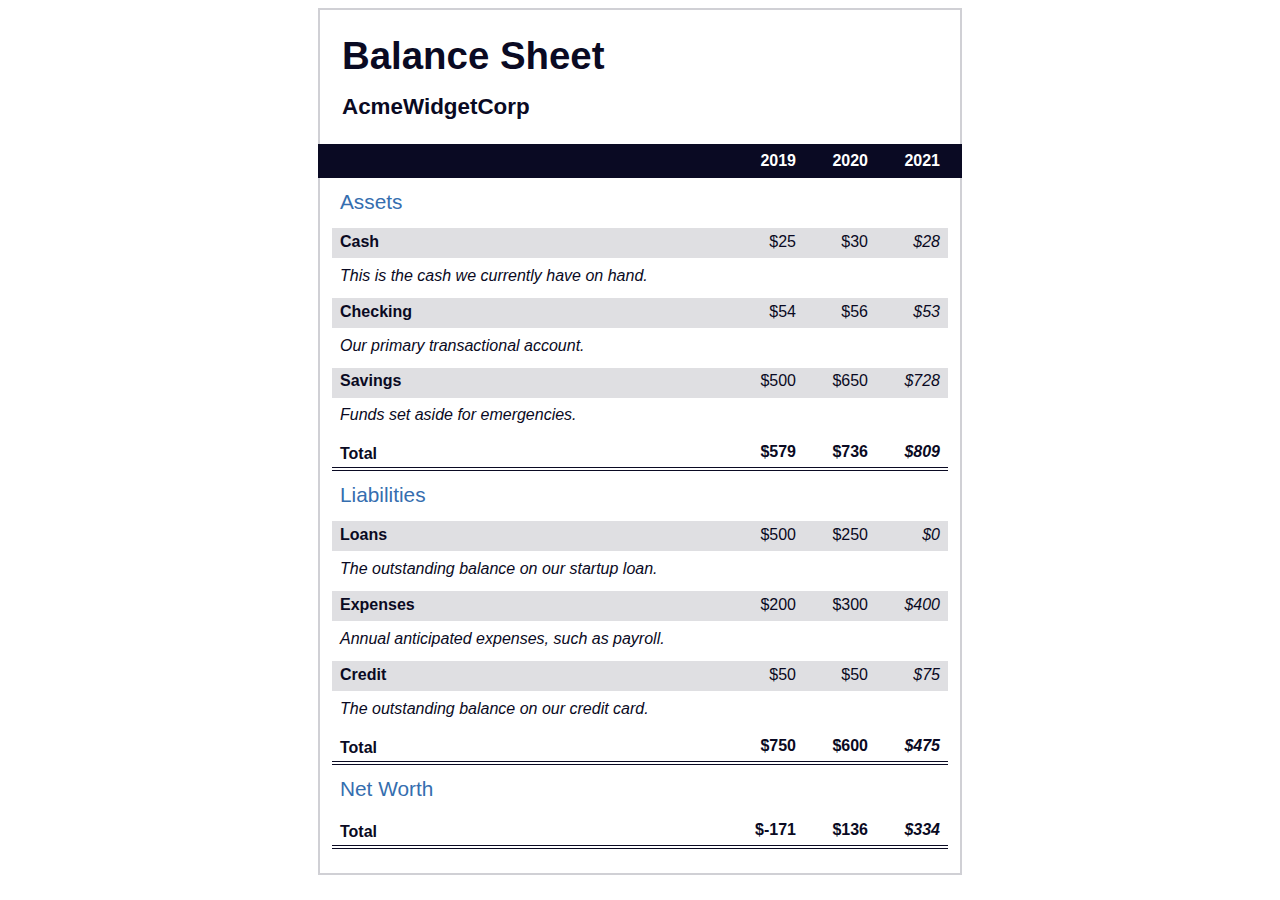
<file: freeCodeCamp-Balance-Sheet/index.html>
<!DOCTYPE html>
<html lang="en">
  <head>
    <meta charset="UTF-8">
    <meta name="viewport" content="width=device-width, initial-scale=1.0">
    <title>Balance Sheet</title>
    <link rel="stylesheet" href="./styles.css">
  </head>
  <body>
    <main>
      <section>
        <h1>
          <span class="flex">
            <span>AcmeWidgetCorp</span>
            <span>Balance Sheet</span>
          </span>
        </h1>
        <div id="years" aria-hidden="true">
          <span class="year">2019</span>
          <span class="year">2020</span>
          <span class="year">2021</span>
        </div>
        <div class="table-wrap">
          <table>
            <caption>Assets</caption>
            <thead>
              <tr>
                <td></td>
                <th><span class="sr-only year">2019</span></th>
                <th><span class="sr-only year">2020</span></th>
                <th class="current"><span class="sr-only year">2021</span></th>
              </tr>
            </thead>
            <tbody>
              <tr class="data">
                <th>Cash <span class="description">This is the cash we currently have on hand.</span></th>
                <td>$25</td>
                <td>$30</td>
                <td class="current">$28</td>
              </tr>
              <tr class="data">
                <th>Checking <span class="description">Our primary transactional account.</span></th>
                <td>$54</td>
                <td>$56</td>
                <td class="current">$53</td>
              </tr>
              <tr class="data">
                <th>Savings <span class="description">Funds set aside for emergencies.</span></th>
                <td>$500</td>
                <td>$650</td>
                <td class="current">$728</td>
              </tr>
              <tr class="total">
                <th>Total <span class="sr-only">Assets</span></th>
                <td>$579</td>
                <td>$736</td>
                <td class="current">$809</td>
              </tr>
            </tbody>
          </table>
          <table>
            <caption>Liabilities</caption>
            <thead>
              <tr>
              <td></td>
              <th><span class="sr-only">2019</span></th>
              <th><span class="sr-only">2020</span></th>
              <th><span class="sr-only">2021</span></th>
              </tr>
            </thead>
            <tbody>
              <tr class="data">
                <th>Loans <span class="description">The outstanding balance on our startup loan.</span></th>
                <td>$500</td>
                <td>$250</td>
                <td class="current">$0</td>
              </tr>
              <tr class="data">
                <th>Expenses <span class="description">Annual anticipated expenses, such as payroll.</span></th>
                <td>$200</td>
                <td>$300</td>
                <td class="current">$400</td>
              </tr>
              <tr class="data">
                <th>Credit <span class="description">The outstanding balance on our credit card.</span></th>
                <td>$50</td>
                <td>$50</td>
                <td class="current">$75</td>
              </tr>
              <tr class="total">
                <th>Total <span class="sr-only">Liabilities</span></th>
                <td>$750</td>
                <td>$600</td>
                <td class="current">$475</td>
              </tr>
            </tbody>
          </table>
          <table>
            <caption>Net Worth</caption>
            <thead>
              <tr>
              <td></td>
              <th><span class="sr-only">2019</span></th>
              <th><span class="sr-only">2020</span></th>
              <th><span class="sr-only">2021</span></th>
              </tr>
            </thead>
            <tbody>
              <tr class="total">
                <th>Total <span class="sr-only">Net Worth</span></th>
                <td>$-171</td>
                <td>$136</td>
                <td class="current">$334</td>
              </tr>
            </tbody>
          </table>
        </div>
      </section>
    </main>
  </body>
</html>
</file>
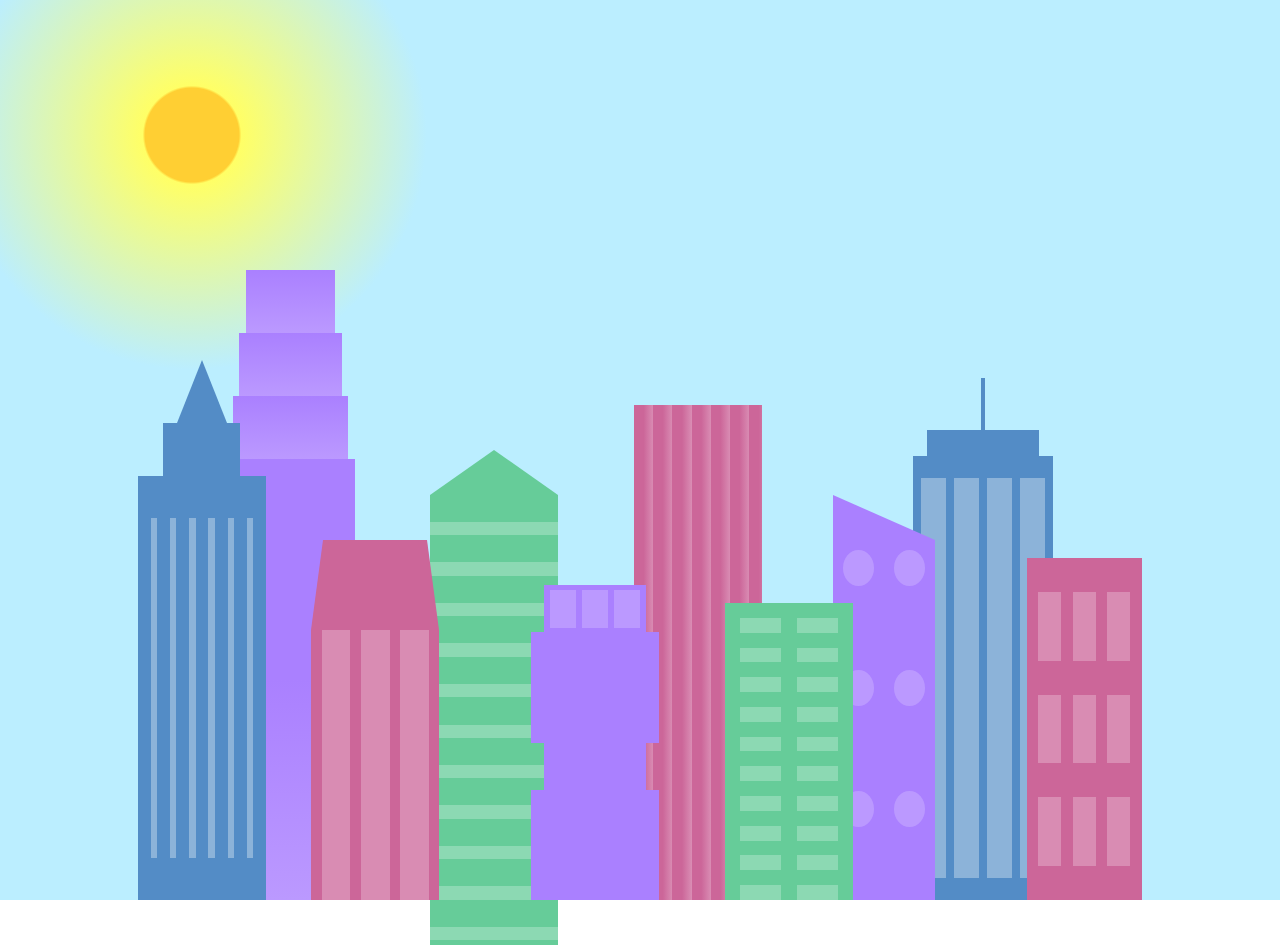
<file: freeCodeCamp-City-Sky/index.html>
<!DOCTYPE html>
<html lang="en">    
  <head>
    <meta charset="UTF-8">
    <title>City Skyline</title>
    <link href="styles.css" rel="stylesheet" />   
  </head>

  <body>
    <div class="background-buildings sky">
      <div></div>
      <div></div>
      <div class="bb1 building-wrap">
        <div class="bb1a bb1-window"></div>
        <div class="bb1b bb1-window"></div>
        <div class="bb1c bb1-window"></div>
        <div class="bb1d"></div>
      </div>
      <div class="bb2">
        <div class="bb2a"></div>
        <div class="bb2b"></div>
      </div>
      <div class="bb3"></div>
      <div></div>
      <div class="bb4 building-wrap">
        <div class="bb4a"></div>
        <div class="bb4b"></div>
        <div class="bb4c window-wrap">
          <div class="bb4-window"></div>
          <div class="bb4-window"></div>
          <div class="bb4-window"></div>
          <div class="bb4-window"></div>
        </div>
      </div>
      <div></div>
      <div></div>
    </div>

    <div class="foreground-buildings">
      <div></div>
      <div></div>
      <div class="fb1 building-wrap">
        <div class="fb1a"></div>
        <div class="fb1b"></div>
        <div class="fb1c"></div>
      </div>
      <div class="fb2">
        <div class="fb2a"></div>
        <div class="fb2b window-wrap">
          <div class="fb2-window"></div>
          <div class="fb2-window"></div>
          <div class="fb2-window"></div>
        </div>
      </div>
      <div></div>
      <div class="fb3 building-wrap">
        <div class="fb3a window-wrap">
          <div class="fb3-window"></div>
          <div class="fb3-window"></div>
          <div class="fb3-window"></div>
        </div>
        <div class="fb3b"></div>
        <div class="fb3a"></div>
        <div class="fb3b"></div>
      </div>
      <div class="fb4">
        <div class="fb4a"></div>
        <div class="fb4b">
          <div class="fb4-window"></div>
          <div class="fb4-window"></div>
          <div class="fb4-window"></div>
          <div class="fb4-window"></div>
          <div class="fb4-window"></div>
          <div class="fb4-window"></div>
        </div>
      </div>
      <div class="fb5"></div>
      <div class="fb6"></div>
      <div></div>
      <div></div>
    </div>
  </body>
</html>
</file>
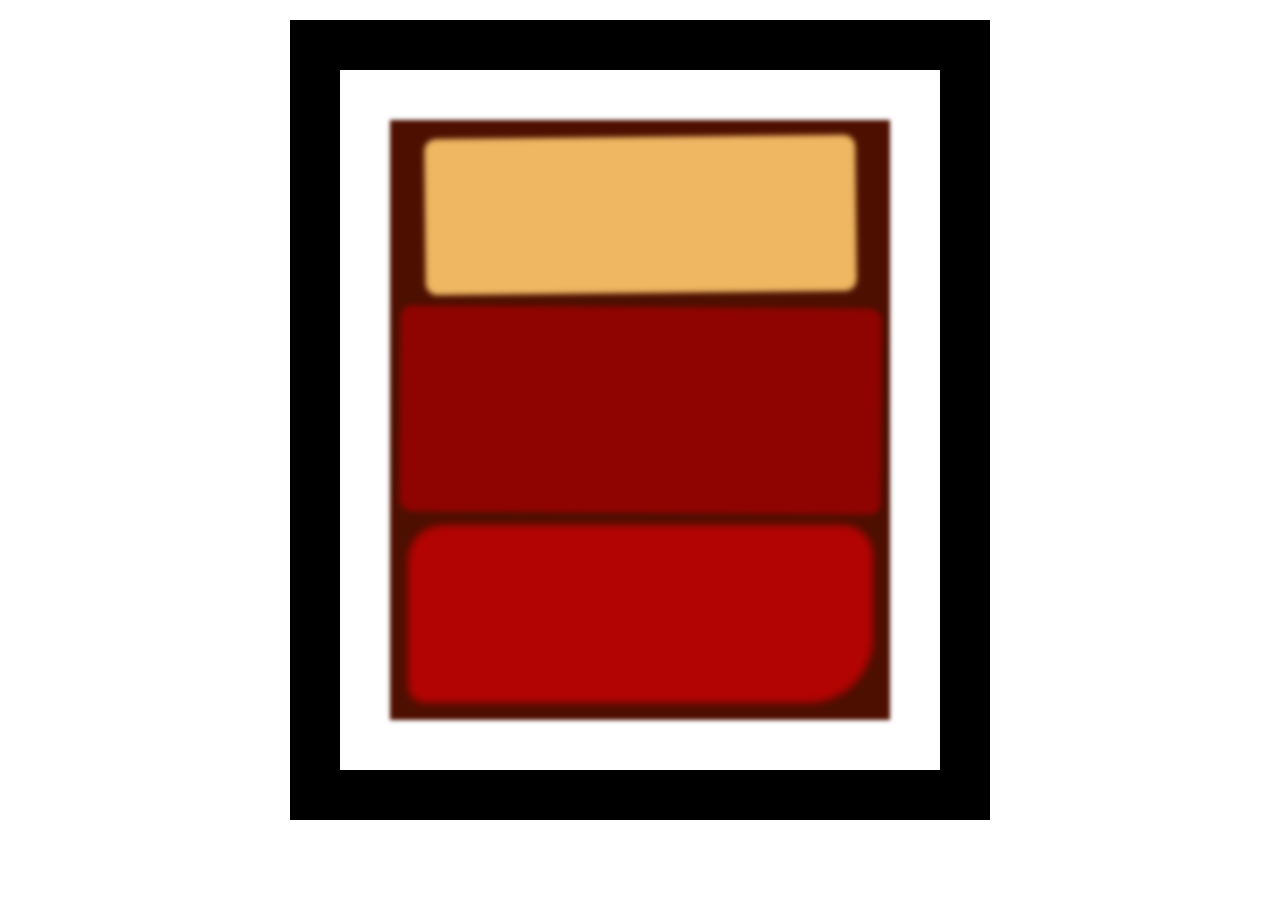
<file: freeCodeCamp-Cssbox/index.html>
<!DOCTYPE html>
<html lang="en">
  <head>
    <meta charset="UTF-8">
    <title>Rothko Painting</title>
    <link href="./styles.css" rel="stylesheet">
  </head>
  <body>
    <div class="frame">
      <div class="canvas">
        <div class="one"></div>
        <div class="two"></div>
        <div class="three"></div>
      </div>
    </div>
  </body>
</html>
</file>
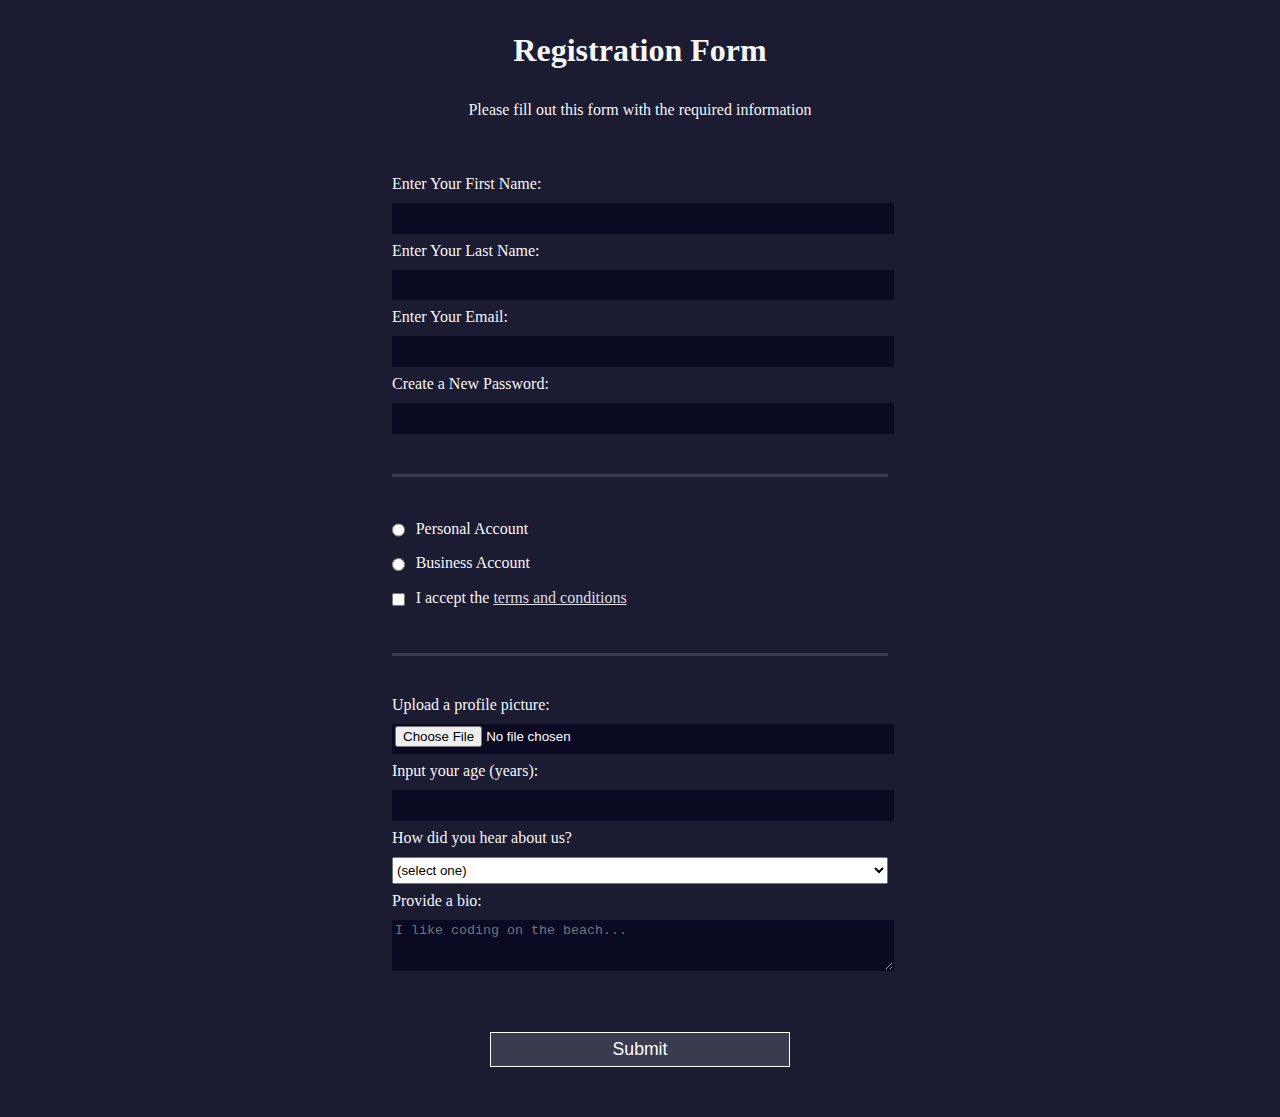
<file: freeCodeCamp-Form/index.html>
<!DOCTYPE html>
<html lang="en">
  <head>
    <meta charset="UTF-8">
    <title>Registration Form</title>
    <link rel="stylesheet" href="styles.css" />
  </head>
  <body>
    <h1>Registration Form</h1>
    <p>Please fill out this form with the required information</p>
    <form method="post" action='https://register-demo.freecodecamp.org'>
      <fieldset>
        <label for="first-name">Enter Your First Name: <input id="first-name" name="first-name" type="text" required /></label>
        <label for="last-name">Enter Your Last Name: <input id="last-name" name="last-name" type="text" required /></label>
        <label for="email">Enter Your Email: <input id="email" name="email" type="email" required /></label>
        <label for="new-password">Create a New Password: <input id="new-password" name="new-password" type="password" pattern="[a-z0-5]{8,}" required /></label>
      </fieldset>
      <fieldset>
        <label for="personal-account"><input id="personal-account" type="radio" name="account-type" class="inline" /> Personal Account</label>
        <label for="business-account"><input id="business-account" type="radio" name="account-type" class="inline" /> Business Account</label>
        <label for="terms-and-conditions">
          <input id="terms-and-conditions" type="checkbox" required name="terms-and-conditions" class="inline" /> I accept the <a href="https://www.freecodecamp.org/news/terms-of-service/">terms and conditions</a>
        </label>
      </fieldset>
      <fieldset>
        <label for="profile-picture">Upload a profile picture: <input id="profile-picture" type="file" name="file" /></label>
        <label for="age">Input your age (years): <input id="age" type="number" name="age" min="13" max="120" /></label>
        <label for="referrer">How did you hear about us?
          <select id="referrer" name="referrer">
            <option value="">(select one)</option>
            <option value="1">freeCodeCamp News</option>
            <option value="2">freeCodeCamp YouTube Channel</option>
            <option value="3">freeCodeCamp Forum</option>
            <option value="4">Other</option>
          </select>
        </label>
        <label for="bio">Provide a bio:
          <textarea id="bio" name="bio" rows="3" cols="30" placeholder="I like coding on the beach..."></textarea>
        </label>
      </fieldset>
      <input type="submit" value="Submit" />
    </form>
  </body>
</html>
</file>
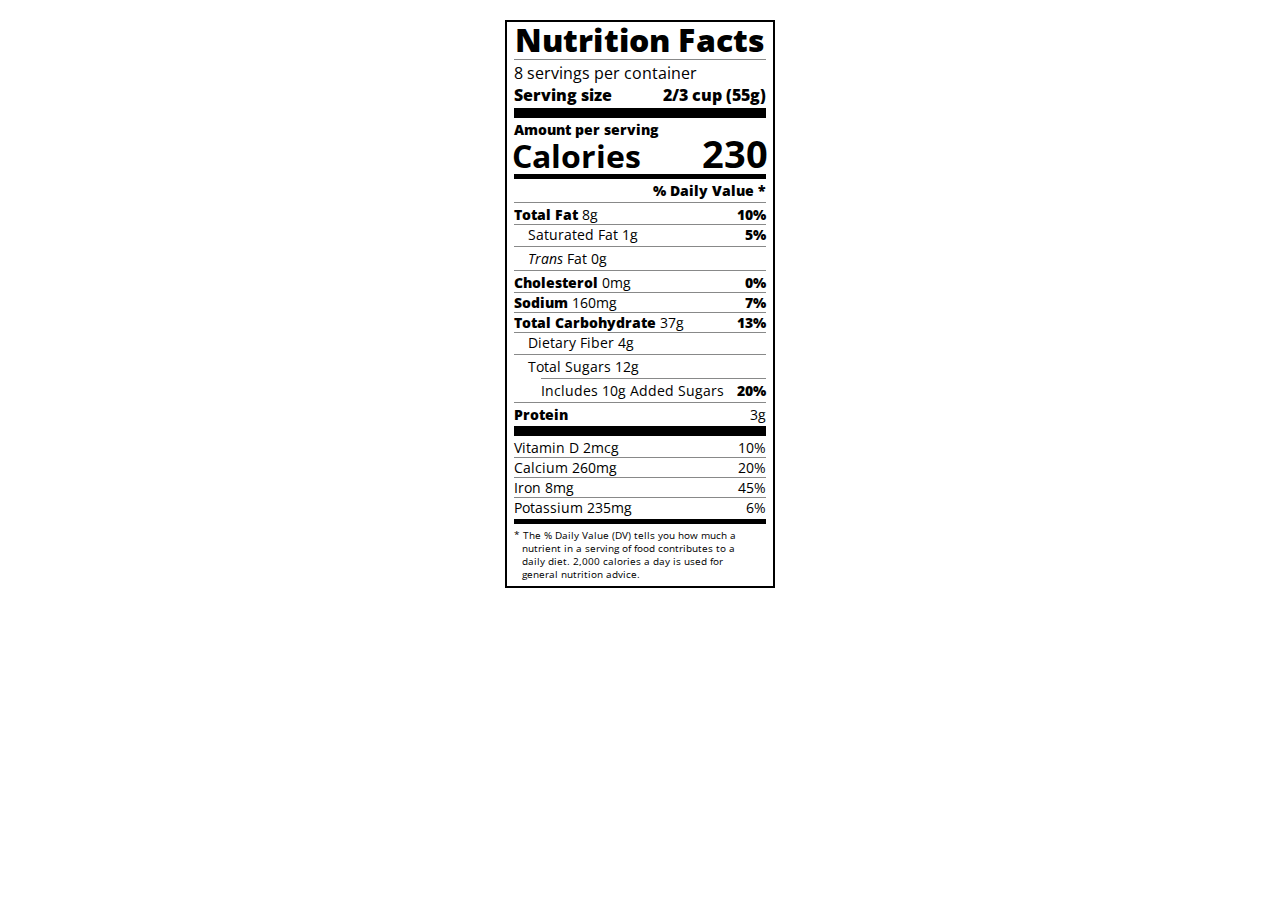
<file: freeCodeCamp-Nutritionlabel/index.html>
<!DOCTYPE html>
<html lang="en">

<head>
  <meta charset="UTF-8">
  <title>Nutrition Label</title>
  <link href="https://fonts.googleapis.com/css?family=Open+Sans:400,700,800" rel="stylesheet">
  <link href="./styles.css" rel="stylesheet">
</head>

<body>
  <div class="label">
    <header>
      <h1 class="bold">Nutrition Facts</h1>
      <div class="divider"></div>
      <p>8 servings per container</p>
      <p class="bold">Serving size <span>2/3 cup (55g)</span></p>
    </header>
    <div class="divider large"></div>
    <div class="calories-info">
      <div class="left-container">
        <h2 class="bold small-text">Amount per serving</h2>
        <p>Calories</p>
      </div>
      <span class="right">230</span>
    </div>
    <div class="divider medium"></div>
    <div class="daily-value small-text">
      <p class="bold right no-divider">% Daily Value *</p>
      <div class="divider"></div>
      <p><span><span class="bold">Total Fat</span> 8g</span> <span class="bold right">10%</span></p>
      <p class="indent no-divider">Saturated Fat 1g <span class="bold right">5%</span></p>
      <div class="divider"></div>
      <p class="indent no-divider"><span><i>Trans</i> Fat 0g</span></p>
      <div class="divider"></div>
      <p><span><span class="bold">Cholesterol</span> 0mg</span> <span class="right bold">0%</span></p>
      <p><span><span class="bold">Sodium</span> 160mg</span> <span class="right bold">7%</span></p>
      <p><span><span class="bold">Total Carbohydrate</span> 37g</span> <span class="right bold">13%</span></p>
      <p class="indent no-divider">Dietary Fiber 4g</p>
      <div class="divider"></div>
      <p class="indent no-divider">Total Sugars 12g</p>
      <div class="divider double-indent"></div>
      <p class="double-indent no-divider">Includes 10g Added Sugars <span class="right bold">20%</span>
      <div class="divider"></div>
      <p class="no-divider"><span class="bold">Protein</span> 3g</p>
      <div class="divider large"></div>
      <p>Vitamin D 2mcg <span>10%</span></p>
      <p>Calcium 260mg <span>20%</span></p>
      <p>Iron 8mg <span>45%</span></p>
      <p class="no-divider">Potassium 235mg <span>6%</span></p>
    </div>
    <div class="divider medium"></div>
    <p class="note">* The % Daily Value (DV) tells you how much a nutrient in a serving of food contributes to a daily
      diet. 2,000 calories a day is used for general nutrition advice.</p>
  </div>
</body>
</html>
</file>
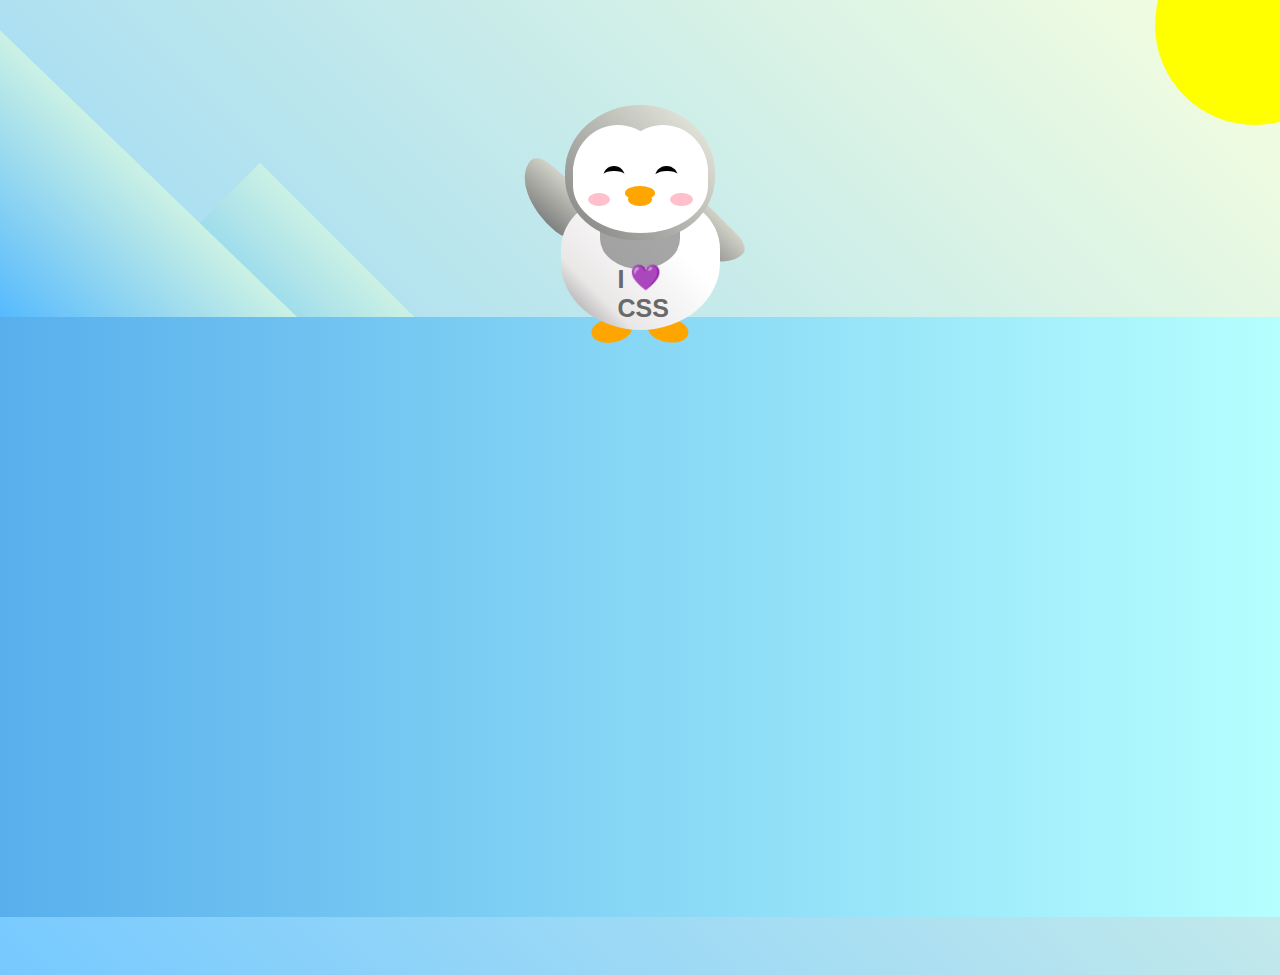
<file: freeCodeCamp-Pinguin/index.html>
<!DOCTYPE html>
<html lang="en">
  <head>
    <meta charset="UTF-8" />
    <link rel="stylesheet" href="./styles.css" />
    <title>Penguin</title>
    <meta name="viewport" content="width=device-width, initial-scale=1.0" />
  </head>

  <body>
    <div class="left-mountain"></div>
    <div class="back-mountain"></div>
    <div class="sun"></div>
    <div class="penguin">
      <div class="penguin-head">
        <div class="face left"></div>
        <div class="face right"></div>
        <div class="chin"></div>
        <div class="eye left">
          <div class="eye-lid"></div>
        </div>
        <div class="eye right">
          <div class="eye-lid"></div>
        </div>
        <div class="blush left"></div>
        <div class="blush right"></div>
        <div class="beak top"></div>
        <div class="beak bottom"></div>
      </div>
      <div class="shirt">
        <div>💜</div>
        <p>I CSS</p>
      </div> 
      <div class="penguin-body">
        <div class="arm left"></div>
        <div class="arm right"></div>
        <div class="foot left"></div>
        <div class="foot right"></div>
      </div>
    </div>

    <div class="ground"></div>
  </body>
</html>
</file>
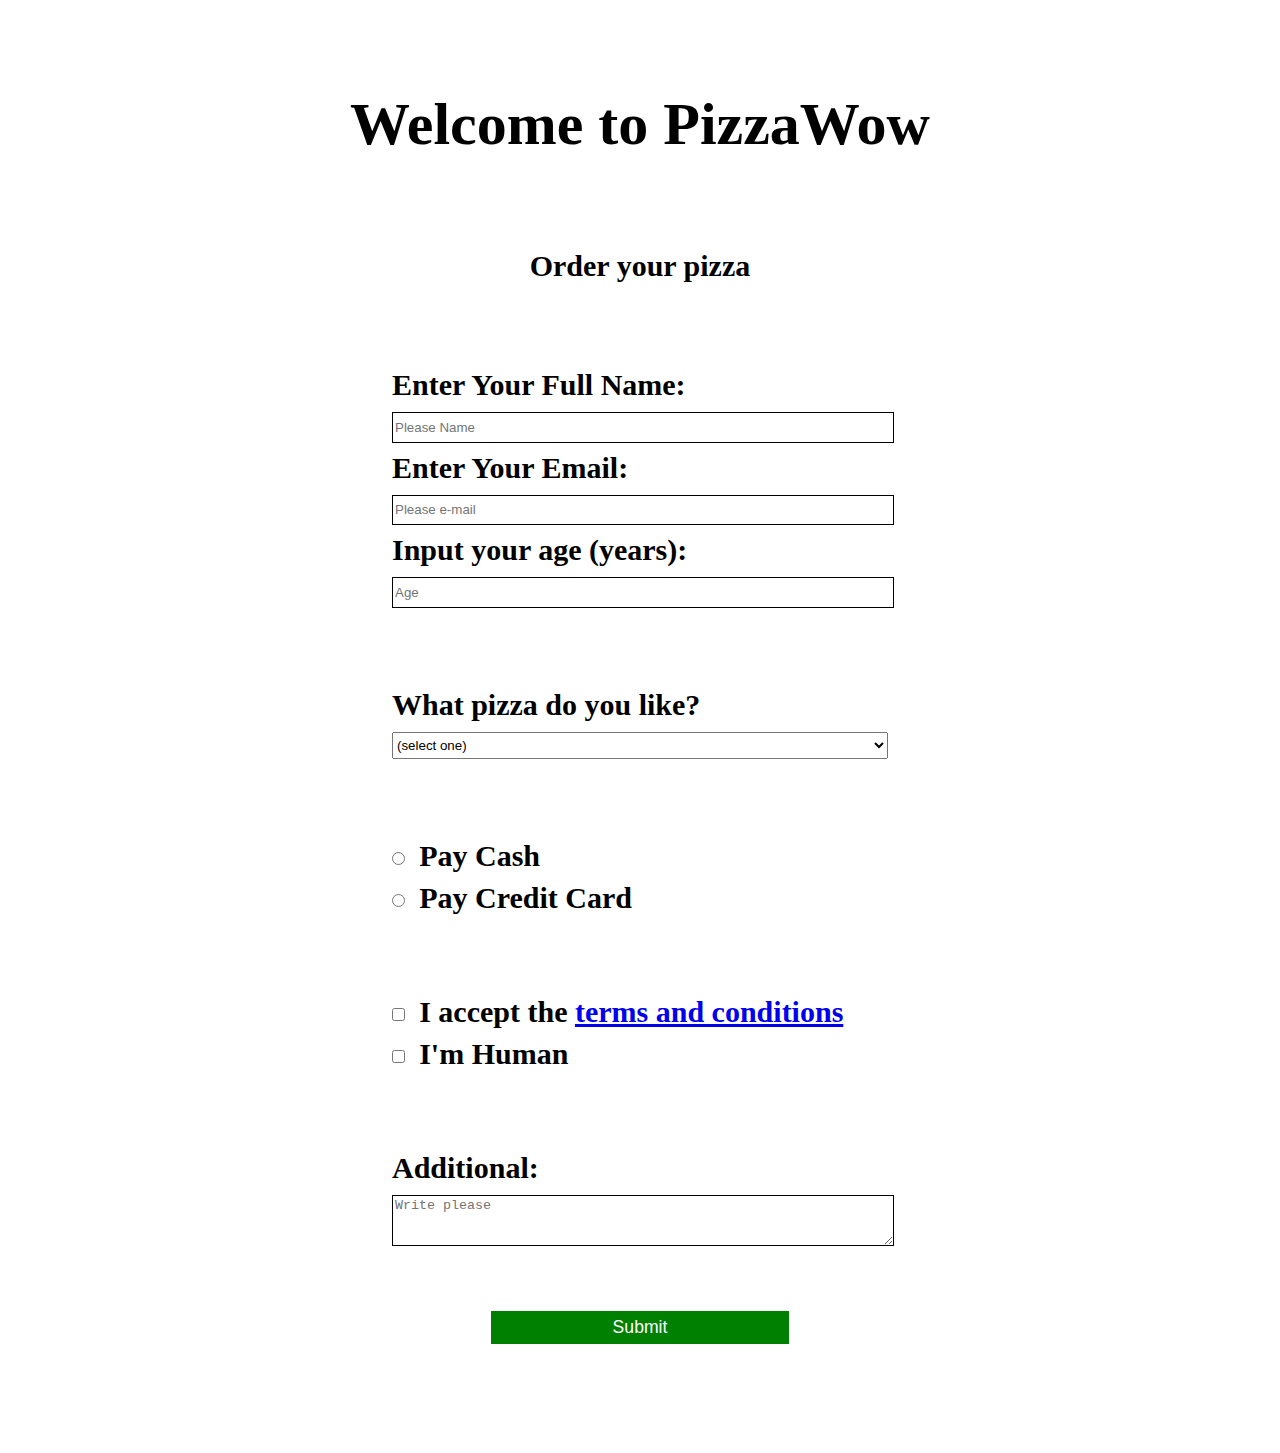
<file: freeCodeCamp-Pizza/index.html>
<!DOCTYPE html>
<html lang="en">
  <head>
    <meta charset="UTF-8">
    <title>Pizza Order</title>
    <link rel="stylesheet" href="styles.css" />
  </head>
  <body>
    <h1 id="title">Welcome to PizzaWow</h1>
    <p id="description">Order your pizza</p>
    <form id="survey-form">
      <fieldset>
        <label id="name-label">Enter Your Full Name: <input id="name" name="name" type="text" placeholder="Please Name" required /></label>
        <label id="email-label">Enter Your Email: <input id="email" name="email" type="email" placeholder="Please e-mail" required /></label>
        <label id="number-label">Input your age (years): <input id="number" type="number" name="age" min="13" max="120" placeholder="Age"/></label>
      </fieldset>
      <fieldset>
        <label for="referrer">What pizza do you like?
          <select id="dropdown" name="dropdown">
            <option value="">(select one)</option>
            <option value="1">Cheese</option>
            <option value="2">Peperoni</option>
            <option value="3">Mexican</option>
            <option value="4">Vegetables</option>
          </select>
        </label>
      </fieldset>
      <fieldset>
        <label for="personal-account"><input id="personal-account" type="radio" name="account-type" class="inline" value="personal" /> Pay Cash</label>
        <label for="business-account"><input id="business-account" type="radio" name="account-type" class="inline" value="business" /> Pay Credit Card</label>
      </fieldset>
      <fieldset>
        <label id="conditions">
          <input id="conditions" type="checkbox" required name="conditions" class="inline" value="condition"/> I accept the <a href="https://www.freecodecamp.org/news/terms-of-service/">terms and conditions</a></label>
          <label><input id="humans" type="checkbox" required name="humans" class="inline" value="human"/> I'm Human
        </label>
      </fieldset>
      <fieldset>
        <label for="bio">
Additional: <textarea id="bio" name="bio" rows="3" cols="30" placeholder="Write please"></textarea>
        </label>
      </fieldset> 
      <input id="submit" type="submit" value="Submit" />     
    </form> 
  </body>
</html>
</file>
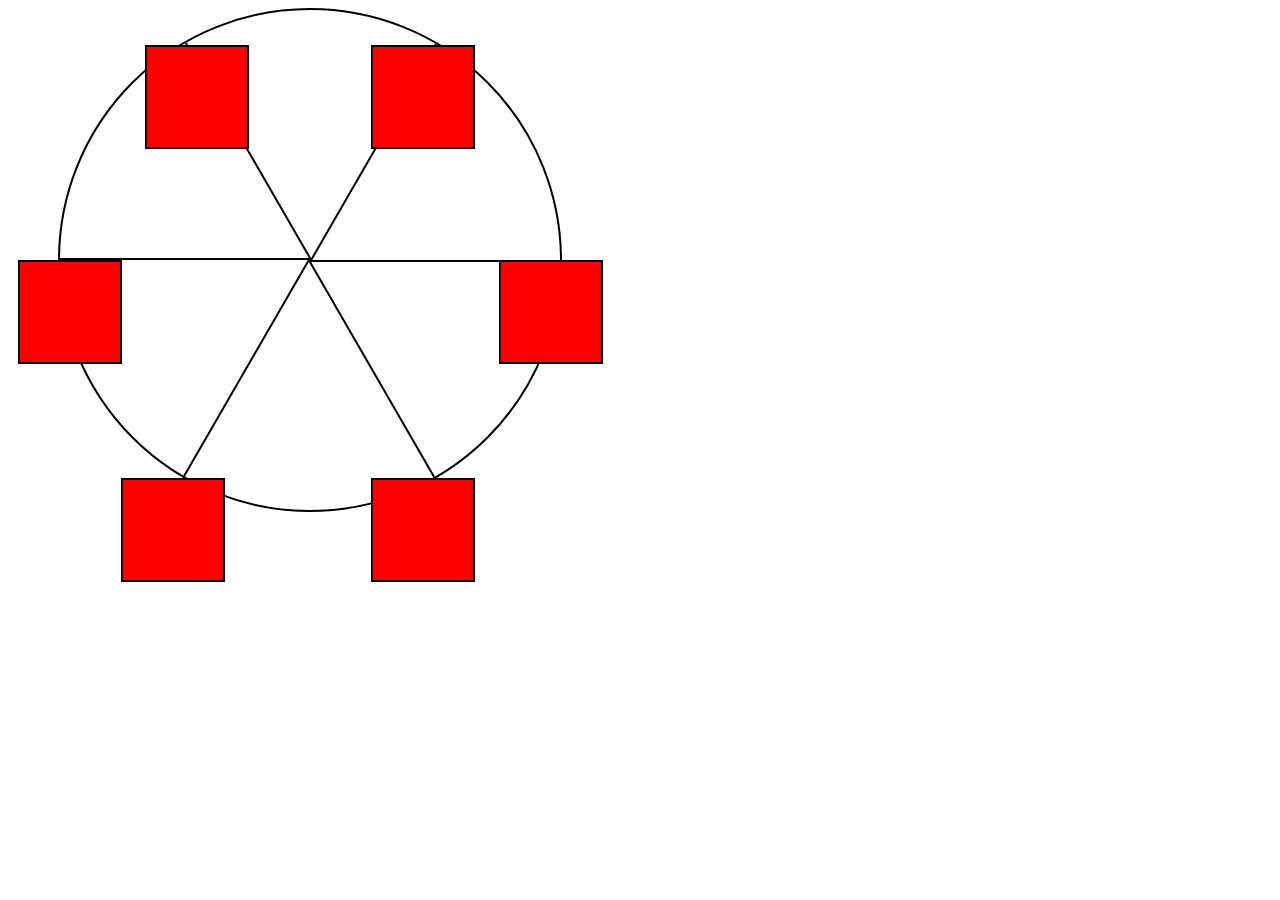
<file: freeCodeCampo-Ferris-Wheel/index.html>
<!DOCTYPE html>
<html lang="en">
  <head>
    <meta charset="UTF-8">
    <title>Ferris Wheel</title>
    <link rel="stylesheet" href="./styles.css">
  </head>
  <body>
    <div class="wheel">
      <span class="line"></span>
      <span class="line"></span>
      <span class="line"></span>
      <span class="line"></span>
      <span class="line"></span>
      <span class="line"></span>

      <div class="cabin"></div>
      <div class="cabin"></div>
      <div class="cabin"></div>
      <div class="cabin"></div>
      <div class="cabin"></div>
      <div class="cabin"></div>
    </div>
  </body>
</html>
</file>
<file: freeCodeCamp-Balance-Sheet/styles.css>
span[class~="sr-only"] {
border: 0 !important;
clip: rect(1px, 1px, 1px, 1px) !important;
clip-path: inset(50%) !important;
-webkit-clip-path: inset(50%) !important;
height: 1px !important;
width: 1px !important;
position: absolute !important;
overflow: hidden !important;
white-space: nowrap !important;
padding: 0 !important;
margin: -1px !important;
}

html {
box-sizing: border-box;
}

body {
font-family: sans-serif;
color: #0a0a23;
}

h1 {
max-width: 37.25rem;
margin: 0 auto;
padding: 1.5rem 1.25rem;
}

h1 .flex {
display: flex;
flex-direction: column-reverse;
gap: 1rem;
}

h1 .flex span:first-of-type {
font-size: 0.7em;
}

h1 .flex span:last-of-type {
font-size: 1.2em;
}

section {
max-width: 40rem;
margin: 0 auto;
border: 2px solid #d0d0d5;
}

#years {
display: flex;
justify-content: flex-end;
position: sticky;
top: 0;
background: #0a0a23;
color: #fff;
z-index: 999;
padding: 0.5rem calc(1.25rem + 2px) 0.5rem 0;
margin: 0 -2px;
}

#years span[class] {
font-weight: bold;
width: 4.5rem;
text-align: right;
}

.table-wrap {
padding: 0 0.75rem 1.5rem 0.75rem;
}

table {
border-collapse: collapse;
border: 0;
width: 100%;
position: relative;
margin-top: 3rem;
}

table caption {
color: #356eaf;
font-size: 1.3em;
font-weight: normal;
position: absolute;
top: -2.25rem;
left: 0.5rem;
}

tbody td {
width: 100vw;
min-width: 4rem;
max-width: 4rem;
}

tbody th {
width: calc(100% - 12rem);
}

tr[class="total"] {
border-bottom: 4px double #0a0a23;
font-weight: bold;
}

tr[class="total"] th {
text-align: left;
padding: 0.5rem 0 0.25rem 0.5rem;
}

tr.total td {
text-align: right;
padding: 0 0.25rem;
}

tr.total td:nth-of-type(3) {
padding-right: 0.5rem;
}

tr.total:hover {
background-color: #99c9ff;
}

td.current {
font-style: italic;
}

tr.data {
background-image: linear-gradient(to bottom, #dfdfe2 1.845rem, white 1.845rem);
}

tr.data th {
text-align: left;
padding-top: 0.3rem;
padding-left: 0.5rem;
}

tr.data th .description {
display: block;
font-weight: normal;
font-style: italic;
padding: 1rem 0 0.75rem;
margin-right: -13.5rem;
}

tr.data td {
vertical-align: top;
padding: 0.3rem 0.25rem 0;
text-align: right;
}

tr.data td:last-of-type{
padding-right: 0.5rem;
}
</file>
<file: freeCodeCamp-City-Sky/styles.css>
:root {
--building-color1: #aa80ff;
--building-color2: #66cc99;
--building-color3: #cc6699;
--building-color4: #538cc6;
--window-color1: #bb99ff;
--window-color2: #8cd9b3;
--window-color3: #d98cb3;
--window-color4: #8cb3d9;
}

* {
box-sizing: border-box;
}

body {
height: 100vh;
margin: 0;
overflow: hidden;
}

.background-buildings, .foreground-buildings {
width: 100%;
height: 100%;
display: flex;
align-items: flex-end;
justify-content: space-evenly;
position: absolute;
top: 0;
}

.building-wrap {
display: flex;
flex-direction: column;
align-items: center;
}

.window-wrap {
display: flex;
align-items: center;
justify-content: space-evenly;
}

.sky {
background: radial-gradient(
    closest-corner circle at 15% 15%,
    #ffcf33,
    #ffcf33 20%,
    #ffff66 21%,
    #bbeeff 100%
    );
}

/* BACKGROUND BUILDINGS - "bb" stands for "background building" */
.bb1 {
width: 10%;
height: 70%;
}

.bb1a {
width: 70%;
}

.bb1b {
width: 80%;
}

.bb1c {
width: 90%;
}

.bb1d {
width: 100%;
height: 70%;
background: linear-gradient(
    var(--building-color1) 50%,
    var(--window-color1)
    );
}

.bb1-window {
height: 10%;
background: linear-gradient(
    var(--building-color1),
    var(--window-color1)
    );
}

.bb2 {
width: 10%;
height: 50%;
}

.bb2a {
border-bottom: 5vh solid var(--building-color2);
border-left: 5vw solid transparent;
border-right: 5vw solid transparent;
}

.bb2b {
width: 100%;
height: 100%;
background: repeating-linear-gradient(
    var(--building-color2),
    var(--building-color2) 6%,
    var(--window-color2) 6%,
    var(--window-color2) 9%
    );
}

.bb3 {
width: 10%;
height: 55%;
background: repeating-linear-gradient(
    90deg,
    var(--building-color3),
    var(--building-color3),
    var(--window-color3) 15%
    );
}

.bb4 {
width: 11%;
height: 58%;
}

.bb4a {
width: 3%;
height: 10%;
background-color: var(--building-color4);
}

.bb4b {
width: 80%;
height: 5%;
background-color: var(--building-color4);
}

.bb4c {
width: 100%;
height: 85%;
background-color: var(--building-color4);
}

.bb4-window {
width: 18%;
height: 90%;
background-color: var(--window-color4);
}

/* FOREGROUND BUILDINGS - "fb" stands for "foreground building" */
.fb1 {
width: 10%;
height: 60%;
}

.fb1a {
border-bottom: 7vh solid var(--building-color4);
border-left: 2vw solid transparent;
border-right: 2vw solid transparent;
}

.fb1b {
width: 60%;
height: 10%;
background-color: var(--building-color4);
}

.fb1c {
width: 100%;
height: 80%;
background: repeating-linear-gradient(
    90deg,
    var(--building-color4),
    var(--building-color4) 10%,
    transparent 10%,
    transparent 15%
    ),
    repeating-linear-gradient(
    var(--building-color4),
    var(--building-color4) 10%,
    var(--window-color4) 10%,
    var(--window-color4) 90%
    );
}

.fb2 {
width: 10%;
height: 40%;
}

.fb2a {
width: 100%;
border-bottom: 10vh solid var(--building-color3);
border-left: 1vw solid transparent;
border-right: 1vw solid transparent;
}

.fb2b {
width: 100%;
height: 75%;
background-color: var(--building-color3);
}

.fb2-window {
width: 22%;
height: 100%;
background-color: var(--window-color3);
}

.fb3 {
width: 10%;
height: 35%;
}

.fb3a {
width: 80%;
height: 15%;
background-color: var(--building-color1);
}

.fb3b {
width: 100%;
height: 35%;
background-color: var(--building-color1);
}

.fb3-window {
width: 25%;
height: 80%;
background-color: var(--window-color1);
}

.fb4 {
width: 8%;
height: 45%;
position: relative;
left: 10%;
}

.fb4a {
border-top: 5vh solid transparent;
border-left: 8vw solid var(--building-color1);
}

.fb4b {
width: 100%;
height: 89%;
background-color: var(--building-color1);
display: flex;
flex-wrap: wrap;
}

.fb4-window {
width: 30%;
height: 10%;
border-radius: 50%;
background-color: var(--window-color1);
margin: 10%;
}

.fb5 {
width: 10%;
height: 33%;
position: relative;
right: 10%;
background: repeating-linear-gradient(
    var(--building-color2),
    var(--building-color2) 5%,
    transparent 5%,
    transparent 10%
    ),
    repeating-linear-gradient(
    90deg,
    var(--building-color2),
    var(--building-color2) 12%,
    var(--window-color2) 12%,
    var(--window-color2) 44%
    );
}

.fb6 {
width: 9%;
height: 38%;
background: repeating-linear-gradient(
    90deg,
    var(--building-color3),
    var(--building-color3) 10%,
    transparent 10%,
    transparent 30%
    ),
    repeating-linear-gradient(
    var(--building-color3),
    var(--building-color3) 10%,
    var(--window-color3) 10%,
    var(--window-color3) 30%
    );
}

@media (max-width: 1000px) {
:root {
    --building-color1: #000;
    --building-color2: #000;
    --building-color3: #000;
    --building-color4: #000;
    --window-color1: #777;
    --window-color2: #777;
    --window-color3: #777;
    --window-color4: #777;
}
.sky {
    background: radial-gradient(
        closest-corner circle at 15% 15%,
        #ccc,
        #ccc 20%,
        #445 21%,
        #223 100%
    );
}
}
</file>
<file: freeCodeCamp-Cssbox/styles.css>
.canvas {
    width: 500px;
    height: 600px;
    background-color: #4d0f00;
    overflow: hidden;
    filter: blur(2px);
}
  
.frame {
    border: 50px solid black;
    width: 500px;
    padding: 50px;
    margin: 20px auto;
}
  
.one {
    width: 425px;
    height: 150px;
    background-color: #efb762;
    margin: 20px auto;
    box-shadow: 0 0 3px 3px #efb762;
    border-radius: 9px;
    transform: rotate(-0.6deg);
}
  
.two {
    width: 475px;
    height: 200px;
    background-color: #8f0401;
    margin: 0 auto 20px;
    box-shadow: 0 0 3px 3px #8f0401;
    border-radius: 8px 10px;
    transform: rotate(0.4deg);
}
  
.one, .two {
    filter: blur(1px);
}
  
.three {
    width: 91%;
    height: 28%;
    background-color: #b20403;
    margin: auto;
    filter: blur(2px);
    box-shadow: 0 0 5px 5px #b20403;
    border-radius: 30px 25px 60px 12px;
  
}
</file>
<file: freeCodeCamp-Form/styles.css>
body {
    width: 100%;
    height: 100vh;
    margin: 0;
    background-color: #1b1b32;
    color: #f5f6f7;
    font-family: Tahoma;
    font-size: 16px;
  }
  
  h1, p {
    margin: 1em auto;
    text-align: center;
  }
  
  form {
    width: 60vw;
    max-width: 500px;
    min-width: 300px;
    margin: 0 auto;
    padding-bottom: 2em;
  }
  
  fieldset {
    border: none;
    padding: 2rem 0;
    border-bottom: 3px solid #3b3b4f;
  }
  
  fieldset:last-of-type {
    border-bottom: none;
  }
  
  label {
    display: block;
    margin: 0.5rem 0;
  }
  
  input,
  textarea,
  select {
    margin: 10px 0 0 0;
    width: 100%;
    min-height: 2em;
  }
  
  input, textarea {
    background-color: #0a0a23;
    border: 1px solid #0a0a23;
    color: #ffffff;
  }
  
  .inline {
    width: unset;
    margin: 0 0.5em 0 0;
    vertical-align: middle;
  }
  
  input[type="submit"] {
    display: block;
    width: 60%;
    margin: 1em auto;
    height: 2em;
    font-size: 1.1rem;
    background-color: #3b3b4f;
    border-color: white;
    min-width: 300px;
  }
  
  input[type="file"] {
    padding: 1px 2px;
  }
  
  a{
    color: #dfdfe2;
  }
</file>
<file: freeCodeCamp-Nutritionlabel/styles.css>
* {
box-sizing: border-box;
}

html {
font-size: 16px;
}

body {
font-family: 'Open Sans', sans-serif;
}

.label {
border: 2px solid black;
width: 270px;
margin: 20px auto;
padding: 0 7px;
}

header h1 {
text-align: center;
margin: -4px 0;
letter-spacing: 0.15px
}

p {
margin: 0;
display: flex;
justify-content: space-between;
}

.divider {
border-bottom: 1px solid #888989;
margin: 2px 0;
}

.bold {
font-weight: 800;
}

.large {
height: 10px;
}

.large, .medium {
background-color: black;
border: 0;
}

.medium {
height: 5px;
}

.small-text {
font-size: 0.85rem;
}


.calories-info {
display: flex;
justify-content: space-between;
align-items: flex-end;
}

.calories-info h2 {
margin: 0;
}

.left-container p {
margin: -5px -2px;
font-size: 2em;
font-weight: 700;
}

.calories-info span {
margin: -7px -2px;
font-size: 2.4em;
font-weight: 700;
}

.right {
justify-content: flex-end;
}

.indent {
margin-left: 1em;
}

.double-indent {
margin-left: 2em;
}

.daily-value p:not(.no-divider) {
border-bottom: 1px solid #888989;
}

.note {
font-size: 0.6rem;
margin: 5px 0;
padding: 0 8px;
text-indent: -8px;
}
</file>
<file: freeCodeCamp-Pinguin/styles.css>
:root {
--penguin-face: white;
--penguin-picorna: orange;
--penguin-skin: gray;
}

body {
background: linear-gradient(45deg, rgb(118, 201, 255), rgb(247, 255, 222));
margin: 0;
padding: 0;
width: 100%;
height: 100vh;
overflow: hidden;
}

.left-mountain {
width: 300px;
height: 300px;
background: linear-gradient(rgb(203, 241, 228), rgb(80, 183, 255));
position: absolute;
transform: skew(0deg, 44deg);
z-index: 2;
margin-top: 100px;
}

.back-mountain {
width: 300px;
height: 300px;
background: linear-gradient(rgb(203, 241, 228), rgb(47, 170, 255));
position: absolute;
z-index: 1;
transform: rotate(45deg);
left: 110px;
top: 225px;
}

.sun {
width: 200px;
height: 200px;
background-color: yellow;
position: absolute;
border-radius: 50%;
top: -75px;
right: -75px;
}

.penguin {
width: 300px;
height: 300px;
margin: auto;
margin-top: 75px;
z-index: 4;
position: relative;
transition: transform 1s ease-in-out 0ms;
}

.penguin * {
position: absolute;
}

.penguin:active {
transform: scale(1.5);
cursor: not-allowed;
}

.penguin-head {
width: 50%;
height: 45%;
background: linear-gradient(
    45deg,
    var(--penguin-skin),
    rgb(239, 240, 228)
);
border-radius: 70% 70% 65% 65%;
top: 10%;
left: 25%;
z-index: 1;
}

.face {
width: 60%;
height: 70%;
background-color: var(--penguin-face);
border-radius: 70% 70% 60% 60%;
top: 15%;
}

.face.left {
left: 5%;
}

.face.right {
right: 5%;
}

.chin {
width: 90%;
height: 70%;
background-color: var(--penguin-face);
top: 25%;
left: 5%;
border-radius: 70% 70% 100% 100%;
}

.eye {
width: 15%;
height: 17%;
background-color: black;
top: 45%;
border-radius: 50%;
}

.eye.left {
left: 25%;
}

.eye.right {
right: 25%;
}

.eye-lid {
width: 150%;
height: 100%;
background-color: var(--penguin-face);
top: 25%;
left: -23%;
border-radius: 50%;
}

.blush {
width: 15%;
height: 10%;
background-color: pink;
top: 65%;
border-radius: 50%;
}

.blush.left {
left: 15%;
}

.blush.right {
right: 15%;
}

.beak {
height: 10%;
background-color: var(--penguin-picorna);
border-radius: 50%;
}

.beak.top {
width: 20%;
top: 60%;
left: 40%;
}

.beak.bottom {
width: 16%;
top: 65%;
left: 42%;
}

.shirt {
font: bold 25px Helvetica, sans-serif;
top: 165px;
left: 127.5px;
z-index: 1;
color: #6a6969;
}

.shirt div {
font-weight:  initial;
top: 22.5px;
left: 12px;
}

.penguin-body {
width: 53%;
height: 45%;
background: linear-gradient(
    45deg,
    rgb(134, 133, 133) 0%,
    rgb(234, 231, 231) 25%,
    white 67%
);
border-radius: 80% 80% 100% 100%;
top: 40%;
left: 23.5%;
}

.penguin-body::before {
content: "";
position: absolute;
width: 50%;
height: 45%;
background-color: var(--penguin-skin);
top: 10%;
left: 25%;
border-radius: 0% 0% 100% 100%;
opacity: 70%;
}

.arm {
width: 30%;
height: 60%;
background: linear-gradient(
    90deg,
    var(--penguin-skin),
    rgb(209, 210, 199)
);
border-radius: 30% 30% 30% 120%;
z-index: -1;
}

.arm.left {
top: 35%;
left: 5%;
transform-origin: top left; 
transform: rotate(130deg) scaleX(-1);
animation: 3s linear infinite wave;
}

.arm.right {
top: 0%;
right: -5%;
transform: rotate(-45deg);
}

@keyframes wave {
10% {
    transform: rotate(110deg) scaleX(-1);
}
20% {
    transform: rotate(130deg) scaleX(-1);
}
30% {
    transform: rotate(110deg) scaleX(-1);
}
40% {
    transform: rotate(130deg) scaleX(-1);
}
}

.foot {
width:  15%;
height: 30%;
background-color: var(--penguin-picorna);
top: 85%;
border-radius: 50%;
z-index: -1;
}

.foot.left {
left: 25%;
transform: rotate(80deg);
}

.foot.right {
right: 25%;
transform: rotate(-80deg);
}

.ground {
width: 100vw;
height: 400px;
background: linear-gradient(90deg, rgb(88, 175, 236), rgb(182, 255, 255));
z-index: 3;
position: absolute;
margin-top: -58px;
height: calc(100vh - 300px);
}
</file>
<file: freeCodeCamp-Pizza/styles.css>
body {
    width: 100%;
    height: 100vh;
    margin: 0;
    background-image: url(https://previews.123rf.com/images/seinart/seinart1707/seinart170700024/82482545-rodajas-de-pizza-wallpaper-con-verduras.jpg);
    color: black;
    font-family: Times;
    font-size: 30px;
    font-weight: bold
}

h1, p {
    margin: 1.5em auto;
    text-align: center;
    font-weight: bold
}

form {
    width: 60vw;
    max-width: 500px;
    min-width: 300px;
    margin: 0 auto;
    padding-bottom: 3em;
}

fieldset {
    border: none;
    padding: 2rem 0;
    border-bottom: 3px ;
}

fieldset:last-of-type {
    border-bottom: none;
  }
  
label {
    display: block;
    margin: 0.5rem 0;
}
  
input,
textarea,
select {
    margin: 10px 0 0 0;
    width: 100%;
    min-height: 2em;
}
  
input, textarea {
    background-color: white;
    border: 1px solid black;
    color: #ffffff;
}
  
.inline {
    width: unset;
    margin: 0 0.5em 0 0;
    vertical-align: middle;
}
  
input[type="submit"] {
    display: block;
    width: 60%;
    margin: 1em auto;
    height: 2em;
    font-size: 1.1rem;
    background-color: green;
    border-color: white;
    min-width: 300px;
}
</file>
<file: freeCodeCampo-Ferris-Wheel/styles.css>
.wheel {
border: 2px solid black;
border-radius: 50%;
margin-left: 50px;
position: absolute;
height: 55vw;
width: 55vw;
max-width: 500px;
max-height: 500px;
animation-name: wheel;
animation-duration: 10s;
animation-iteration-count: infinite;
animation-timing-function: linear;
}

.line {
background-color: black;
width: 50%;
height: 2px;
position: absolute;
top: 50%;
left: 50%;
transform-origin: 0% 0%;
}

.line:nth-of-type(2) {
transform: rotate(60deg);
}
.line:nth-of-type(3) {
transform: rotate(120deg);
}
.line:nth-of-type(4) {
transform: rotate(180deg);
}
.line:nth-of-type(5) {
transform: rotate(240deg);
}
.line:nth-of-type(6) {
transform: rotate(300deg);
}

.cabin {
background-color: red;
width: 20%;
height: 20%;
position: absolute;
border: 2px solid;
transform-origin: 50% 0%;
animation: cabins 10s ease-in-out infinite;
}

.cabin:nth-of-type(1) {
right: -8.5%;
top: 50%;
}
.cabin:nth-of-type(2) {
right: 17%;
top: 93.5%;
}
.cabin:nth-of-type(3) {
right: 67%;
top: 93.5%;
}
.cabin:nth-of-type(4) {
left: -8.5%;
top: 50%;
}
.cabin:nth-of-type(5) {
left: 17%;
top: 7%;
}
.cabin:nth-of-type(6) {
right: 17%;
top: 7%;
}

@keyframes wheel {
    0% {
    transform: rotate(0deg);
    }
    100% {
    transform: rotate(360deg);
    }
}

@keyframes cabins {
0% {
    transform: rotate(0deg);
}
25% {
    background-color: yellow;
}
50% {
    background-color: purple;
}
75% {
    background-color: yellow;
}
100% {
    transform: rotate(-360deg);
}
}
</file>
